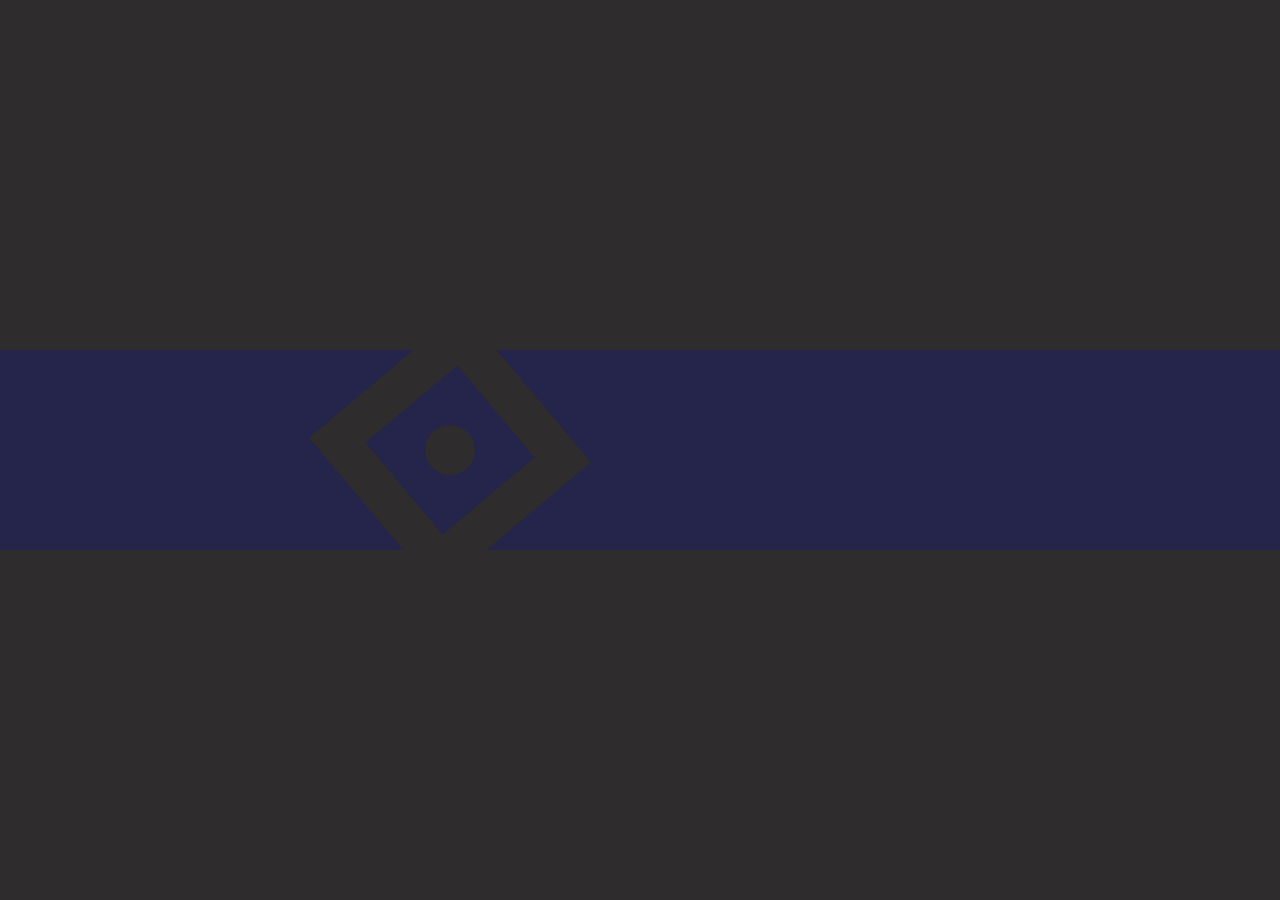
<file: index.html>
<!DOCTYPE html>
<html lang="en">
<head>
    <meta charset="UTF-8">
    <meta http-equiv="X-UA-Compatible" content="IE=edge">
    <meta name="viewport" content="width=device-width, initial-scale=1.0">
    <title>Document</title>
    <link rel="stylesheet" href="./style.css">
</head>
<body>
    <div class="main">
        <div class="box">
            <div class="square">
                <div class="circle"></div>
            </div>
        </div>
    </div>
</body>
</html>
</file>
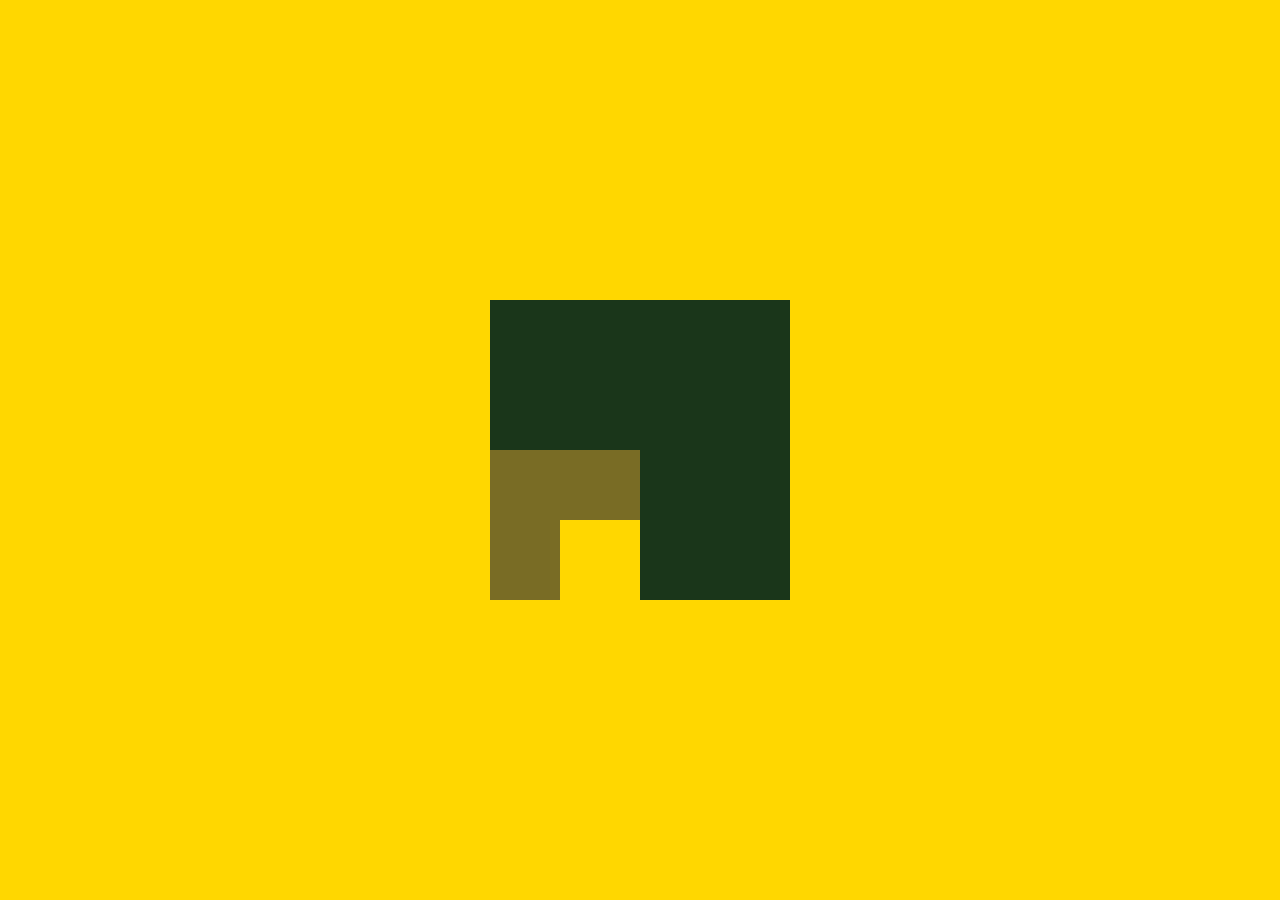
<file: index2.html>
<!DOCTYPE html>
<html lang="en">
<head>
    <meta charset="UTF-8">
    <meta http-equiv="X-UA-Compatible" content="IE=edge">
    <meta name="viewport" content="width=device-width, initial-scale=1.0">
    <title>Document</title>
    <link rel="stylesheet" href="./style2.css">
</head>
<body>
    <div class="main">
        <div class="box">
            <div class="square">
                <div class="kvadrat"></div>
            </div>
        </div>
    </div>
</body>
</html>
</file>
<file: style.css>
*{
    margin: 0;
    padding: 0;
    box-sizing: border-box;
}
.main{
    width: 100%;
    height: 100vh;
    background-color:rgb(46, 44, 44);
    display: flex;
    align-items: center;
    justify-content: center;
}
.box{
    width: 100%;
    height: 200px;
    background-color:rgb(37, 37, 75);
}
.square{
    border: 40px solid  rgb(46, 44, 44) ;
    width: 200px;
    height: 200px;
    transform: rotate(50deg);
    margin-left: 350px;
    display: flex;
    align-items: center;
    justify-content: center;
}
.circle{
    width: 50px;
    height: 50px;
    border-radius: 50%;
    left: 100px;
    background-color: rgb(46, 44, 44);
}
</file>
<file: style2.css>
*{
    margin: 0;
    padding: 0;
    box-sizing: border-box;
}
.main{
    width: 100%;
    height: 100vh;
    background-color:gold;
    display: flex;
    align-items: center;
    justify-content: center;
}
.box{
    width: 300px;
    height: 300px;
    background-color: rgb(26, 54, 26);
}
.square{
    width: 150px;
    height: 150px;
    background-color:rgb(121, 108, 37) ;
    margin-top: 150px;
    display: flex;
}
.kvadrat{
    width: 80px;
    height: 80px;
    background-color:gold;
    margin-top: 70px;
    margin-left: 70px;
}
</file>
